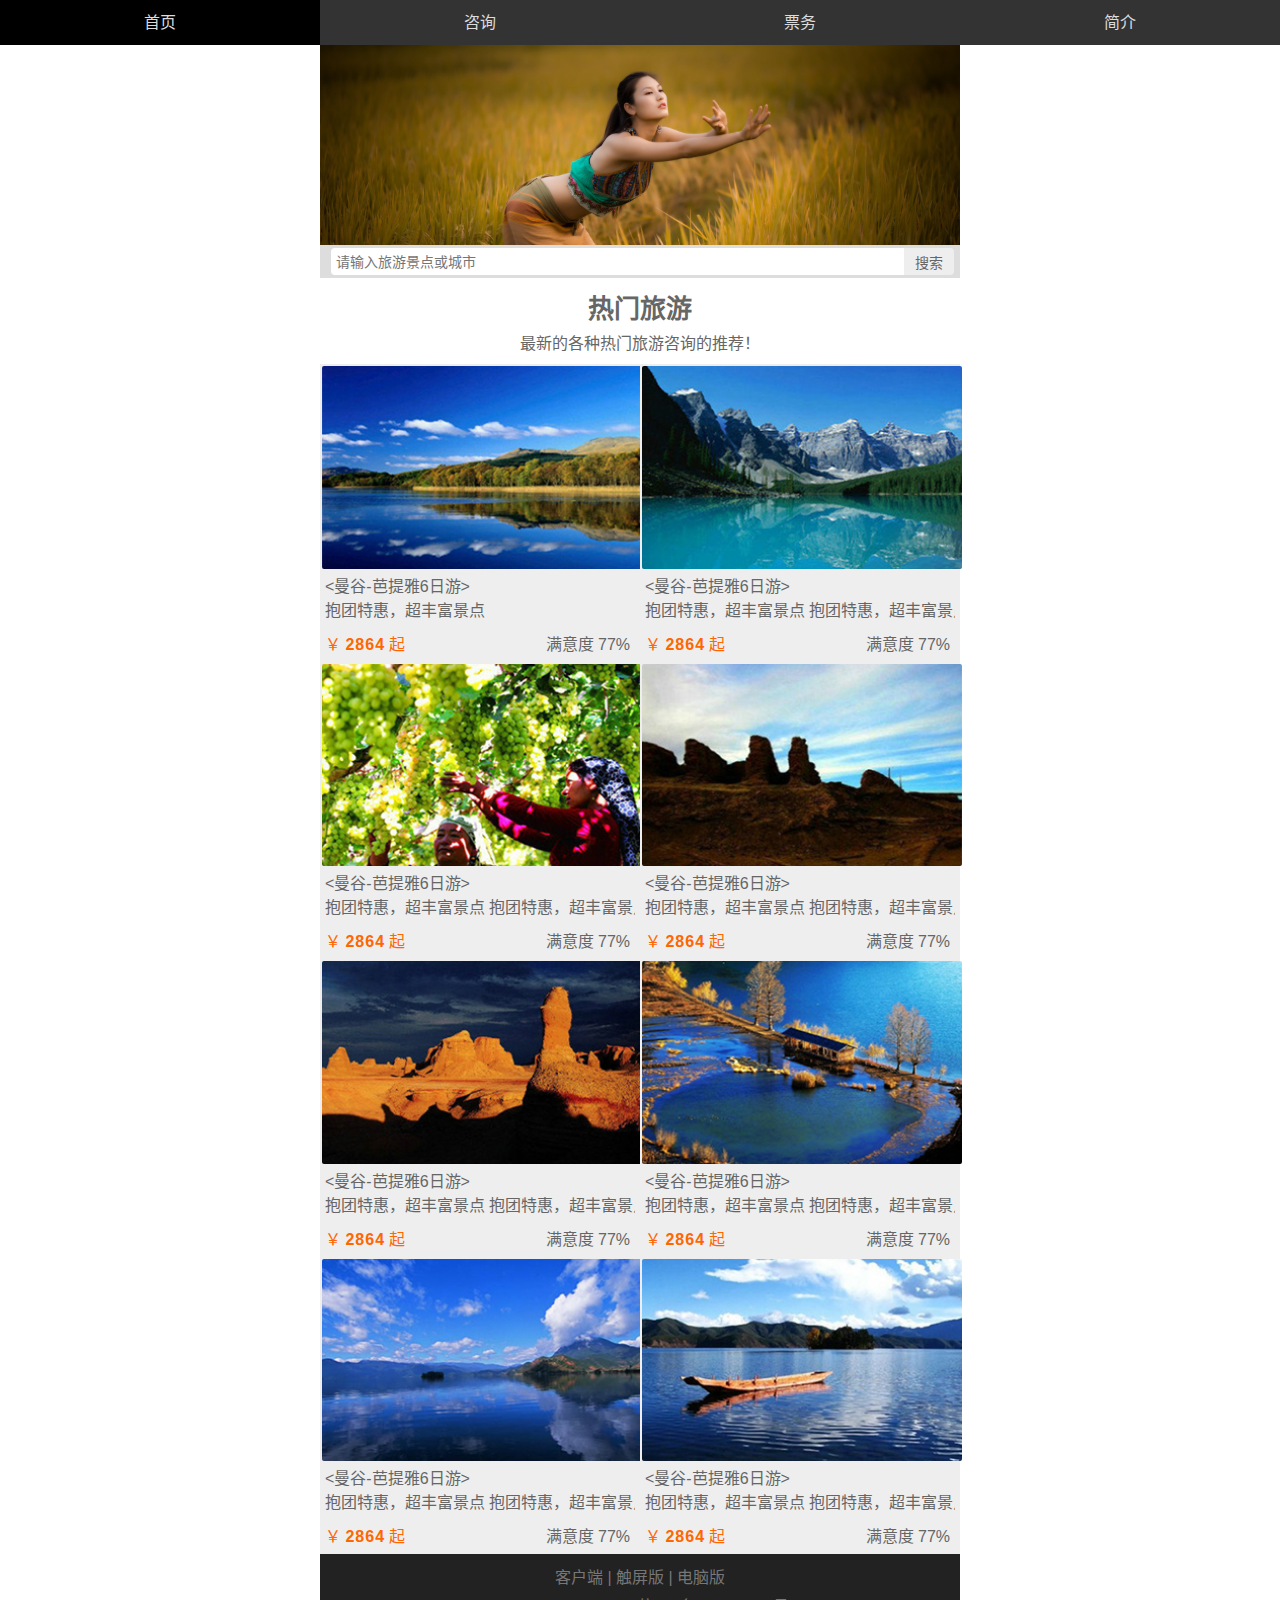
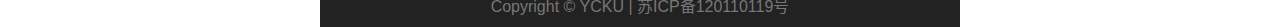
<file: index.html>
<!DOCTYPE html>
<html lang="zh-cn">
<head>
	<meta charset="UTF-8">
	<meta name="viewport" content="width=device-width, initial-scale=1.0, minimum-scale=1.0, maximum-scale=1.0, uer-scalable=no">
	<title>飘城旅行社-移动端</title>
	<link rel="stylesheet" href="css/style.css">
</head>
<body>
	<header id="header">
          <nav class="link">
	          <h2 class="none">网站导航</h2>
	          <ul>
	    	     <li class="active"><a href="index.html">首页</a></li>
	    	     <li><a href="information.html">咨询</a></li>
	    	     <li><a href="ticket.html">票务</a></li>
	    	     <li><a href="about.html">简介</a></li>
	          </ul>
          </nav>
    </header>



    <div id="adver">
          <img src="img/adver.jpg" alt="背景图">
    </div>
    <div id="search">
	     <input type="text" class="search" placeholder="请输入旅游景点或城市">
	     <button class="button">搜索</button>     
    </div>
    <div id="tour">
         <hgroup>
              <h2>热门旅游</h2>
              <h3>最新的各种热门旅游咨询的推荐！</h3>
         </hgroup>
         <div class="container">
              <figure>
                  <img src="img/tour1.png" alt="热门景点">
                  <figcaption>
                    <h4>&lt;曼谷-芭提雅6日游&gt;</h4>
                    <p> 抱团特惠，超丰富景点</p>
                    <div class="info">
                       <em class="sat">满意度 77%</em>
                       <span class="price">￥ <strong>2864</strong> 起</span>
                    </div>
                  </figcaption>
              </figure>
              <figure>
                  <img src="img/tour2.png" alt="热门景点">
                  <figcaption>
	                  <h4>&lt;曼谷-芭提雅6日游&gt;</h4>
	                  <p> 抱团特惠，超丰富景点 抱团特惠，超丰富景点</p>
	                  <div class="info">
	                     <em class="sat">满意度 77%</em>
	                     <span class="price">￥ <strong>2864</strong> 起</span>
	                  </div>
                  </figcaption>
              </figure>
              <figure>
                  <img src="img/tour3.png" alt="热门景点">
                  <figcaption>
	                  <h4>&lt;曼谷-芭提雅6日游&gt;</h4>
	                  <p> 抱团特惠，超丰富景点 抱团特惠，超丰富景点</p>
	                  <div class="info">
	                     <em class="sat">满意度 77%</em>
	                     <span class="price">￥ <strong>2864</strong> 起</span>
	                  </div>
                  </figcaption>
              </figure>
              <figure>
                  <img src="img/tour4.png" alt="热门景点">
                  <figcaption>
	                  <h4>&lt;曼谷-芭提雅6日游&gt;</h4>
	                  <p> 抱团特惠，超丰富景点 抱团特惠，超丰富景点</p>
	                  <div class="info">
	                     <em class="sat">满意度 77%</em>
	                     <span class="price">￥ <strong>2864</strong> 起</span>
	                  </div>
                  </figcaption>
              </figure>
              <figure>
                  <img src="img/tour5.png" alt="热门景点">
                  <figcaption>
	                  <h4>&lt;曼谷-芭提雅6日游&gt;</h4>
	                  <p> 抱团特惠，超丰富景点 抱团特惠，超丰富景点</p>
	                  <div class="info">
	                     <em class="sat">满意度 77%</em>
	                     <span class="price">￥ <strong>2864</strong> 起</span>
	                  </div>
                  </figcaption>
              </figure>
              <figure>
                  <img src="img/tour6.png" alt="热门景点">
                  <figcaption>
	                  <h4>&lt;曼谷-芭提雅6日游&gt;</h4>
	                  <p> 抱团特惠，超丰富景点 抱团特惠，超丰富景点</p>
	                  <div class="info">
	                     <em class="sat">满意度 77%</em>
	                     <span class="price">￥ <strong>2864</strong> 起</span>
	                  </div>
                  </figcaption>
              </figure>
              <figure>
                  <img src="img/tour7.png" alt="热门景点">
                  <figcaption>
	                  <h4>&lt;曼谷-芭提雅6日游&gt;</h4>
	                  <p> 抱团特惠，超丰富景点 抱团特惠，超丰富景点</p>
	                  <div class="info">
	                     <em class="sat">满意度 77%</em>
	                     <span class="price">￥ <strong>2864</strong> 起</span>
	                  </div>
                  </figcaption>
              </figure>
              <figure>
                  <img src="img/tour8.png" alt="热门景点">
                  <figcaption>
	                  <h4>&lt;曼谷-芭提雅6日游&gt;</h4>
	                  <p> 抱团特惠，超丰富景点 抱团特惠，超丰富景点</p>
	                  <div class="info">
	                     <em class="sat">满意度 77%</em>
	                     <span class="price">￥ <strong>2864</strong> 起</span>
	                  </div>
                  </figcaption>
              </figure>
              <div class="clearfix"></div>    <!-- 常用，解决流体布局中浮动问题问题 -->
         </div>
    </div>





    <footer id="footer">
      <div class="top">
         客户端 | 触屏版 | 电脑版
      </div>
      <div class="bottom">
         Copyright © YCKU | 苏ICP备120110119号 
      </div>
    </footer>
</body>
</html>
</file>
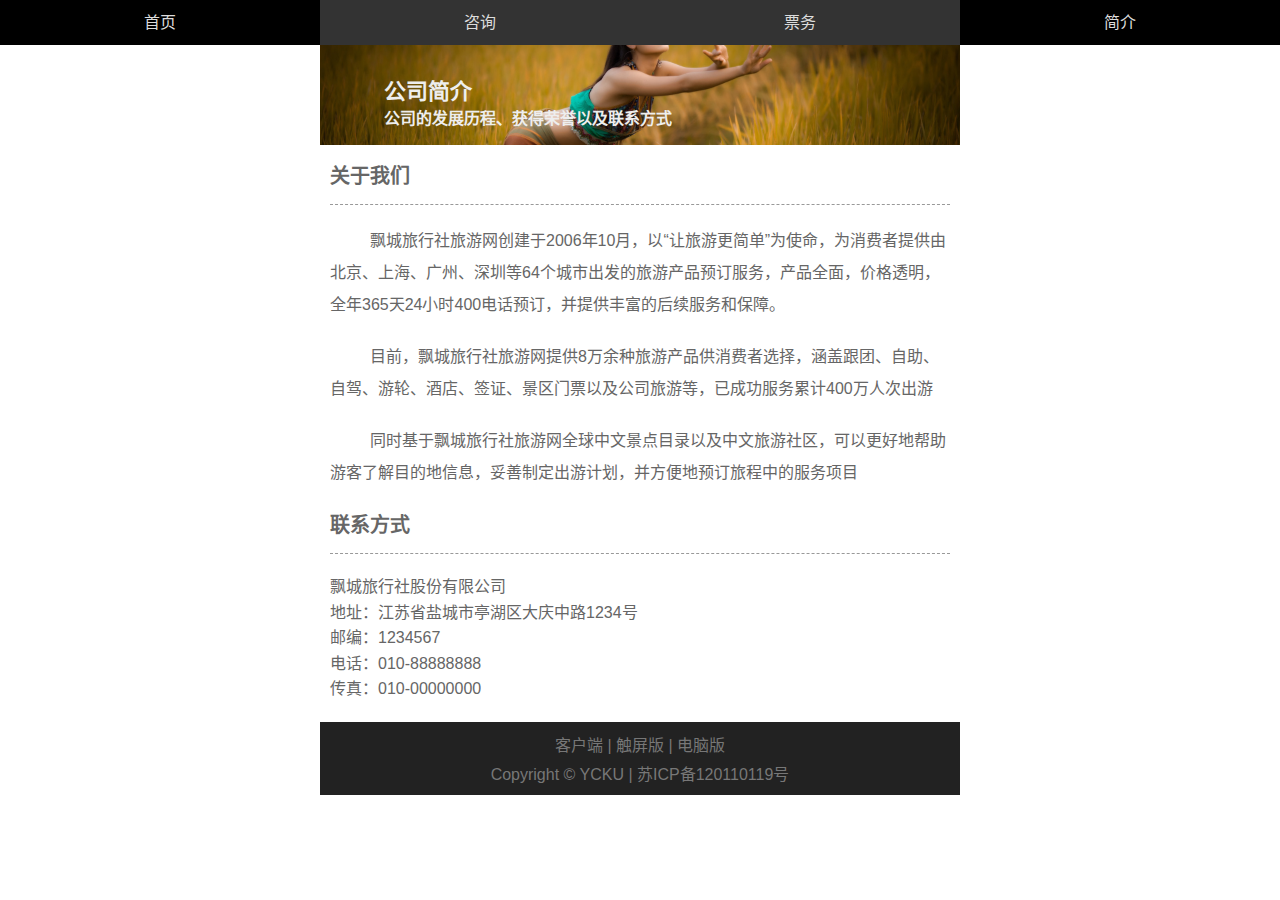
<file: about.html>
<!DOCTYPE html>
<html lang="zh-cn">
<head>
	<meta charset="UTF-8">
	<meta name="viewport" content="width=device-width, initial-scale=1.0, minimum-scale=1.0, maximum-scale=1.0, uer-scalable=no">
	<title>飘城旅行社-移动端</title>
	<link rel="stylesheet" href="css/style.css">
</head>
<body>
	<header id="header">
          <nav class="link">
	          <h2 class="none">网站导航</h2>
	          <ul>
	    	     <li><a href="index.html">首页</a></li>
	    	     <li><a href="information.html">咨询</a></li>
	    	     <li><a href="ticket.html">票务</a></li>
	    	     <li class="active"><a href="about.html">简介</a></li>
	          </ul>
          </nav>
    </header>



   <div id="headline">
       <img src="img/headline.jpg" alt="背景图">
       <hgroup>
           <h2>公司简介</h2>
           <h3>公司的发展历程、获得荣誉以及联系方式</h3>
       </hgroup>
   </div>
   <div class="list about">
       <section>
              <h2>关于我们</h2>
              <p class="word">飘城旅行社旅游网创建于2006年10月，以“让旅游更简单”为使命，为消费者提供由北京、上海、广州、深圳等64个城市出发的旅游产品预订服务，产品全面，价格透明，全年365天24小时400电话预订，并提供丰富的后续服务和保障。</p>
              <p class="word">目前，飘城旅行社旅游网提供8万余种旅游产品供消费者选择，涵盖跟团、自助、自驾、游轮、酒店、签证、景区门票以及公司旅游等，已成功服务累计400万人次出游</p>
              <p class="word">同时基于飘城旅行社旅游网全球中文景点目录以及中文旅游社区，可以更好地帮助游客了解目的地信息，妥善制定出游计划，并方便地预订旅程中的服务项目</p>
          </section>
          <section>
              <h2>联系方式</h2>
              <address>
                  <ul>
                    <li>飘城旅行社股份有限公司</li>
                    <li>地址：江苏省盐城市亭湖区大庆中路1234号</li>
                    <li>邮编：1234567</li>
                    <li>电话：010-88888888</li>
                    <li>传真：010-00000000</li>
                  </ul>
              </address>
          </section>
   </div>





    <footer id="footer">
      <div class="top">
         客户端 | 触屏版 | 电脑版
      </div>
      <div class="bottom">
         Copyright © YCKU | 苏ICP备120110119号 
      </div>
    </footer>
</body>
</html>
</file>
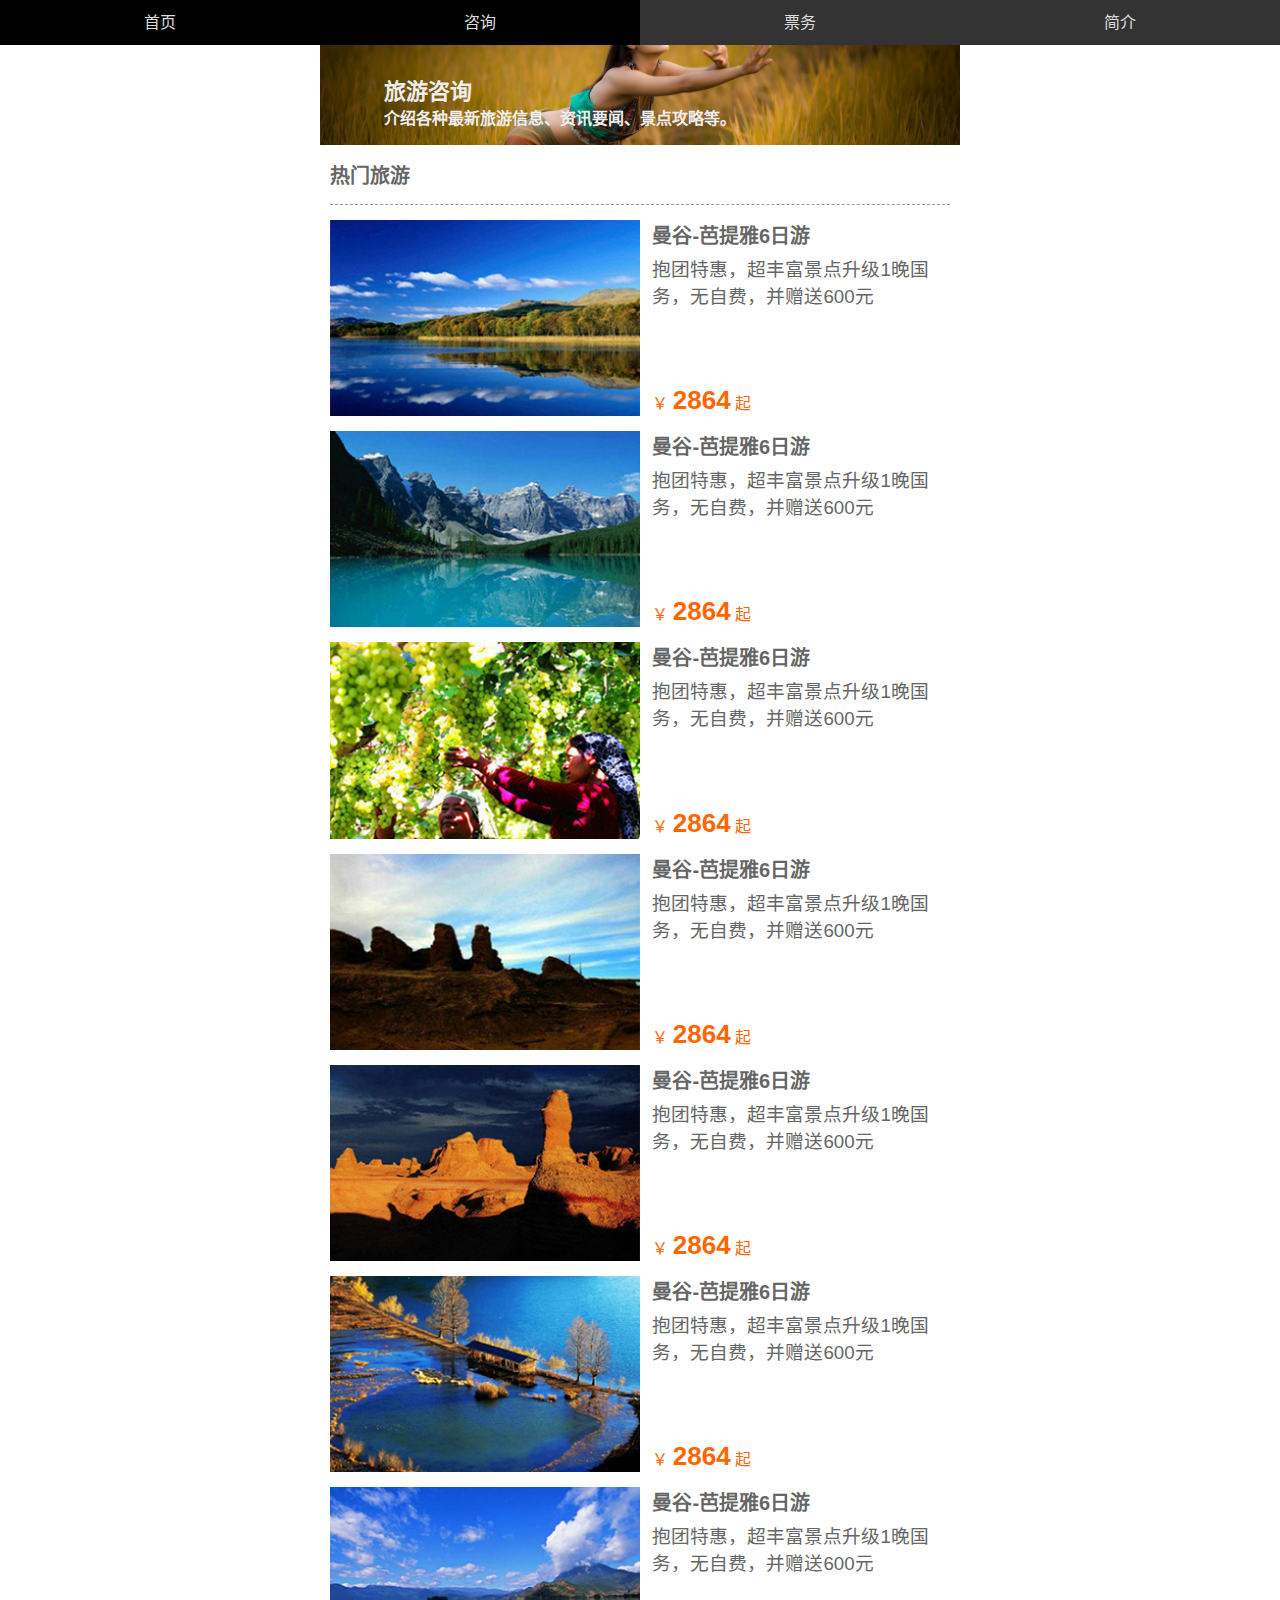
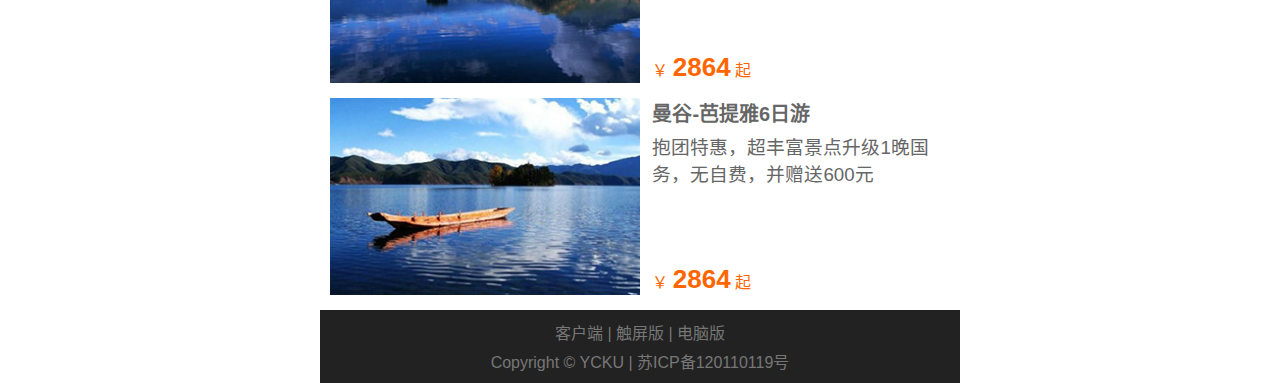
<file: information.html>
<!DOCTYPE html>
<html lang="zh-cn">
<head>
	<meta charset="UTF-8">
	<meta name="viewport" content="width=device-width, initial-scale=1.0, minimum-scale=1.0, maximum-scale=1.0, uer-scalable=no">
	<title>飘城旅行社-移动端</title>
	<link rel="stylesheet" href="css/style.css">
</head>
<body>
	<header id="header">
          <nav class="link">
	          <h2 class="none">网站导航</h2>
	          <ul>
	    	     <li><a href="index.html">首页</a></li>
	    	     <li class="active"><a href="information.html">咨询</a></li>
	    	     <li><a href="ticket.html">票务</a></li>
	    	     <li><a href="about.html">简介</a></li>
	          </ul>
          </nav>
    </header>



   <div id="headline">
       <img src="img/headline.jpg" alt="背景图">
       <hgroup>
           <h2>旅游咨询</h2>
           <h3>介绍各种最新旅游信息、资讯要闻、景点攻略等。</h3>
       </hgroup>
   </div>
   <div class="list information">
       <h2>热门旅游</h2>
       <figure>
           <img src="img/tour1.png" alt="">
           <figcaption>
                <hgroup>
                    <h2 class="title">曼谷-芭提雅6日游</h2>
                    <h3 class="small_title">抱团特惠，超丰富景点升级1晚国务，无自费，并赠送600元</h3>
                </hgroup>
                <div class="price">￥ <strong>2864</strong> 起</div>
           </figcaption>
       </figure>
       <figure>
           <img src="img/tour2.png" alt="">
           <figcaption>
                <hgroup>
                    <h2 class="title">曼谷-芭提雅6日游</h2>
                    <h3 class="small_title">抱团特惠，超丰富景点升级1晚国务，无自费，并赠送600元</h3>
                </hgroup>
                <div class="price">￥ <strong>2864</strong> 起</div>
           </figcaption>
       </figure>
       <figure>
           <img src="img/tour3.png" alt="">
           <figcaption>
                <hgroup>
                    <h2 class="title">曼谷-芭提雅6日游</h2>
                    <h3 class="small_title">抱团特惠，超丰富景点升级1晚国务，无自费，并赠送600元</h3>
                </hgroup>
                <div class="price">￥ <strong>2864</strong> 起</div>
           </figcaption>
       </figure>
       <figure>
           <img src="img/tour4.png" alt="">
           <figcaption>
                <hgroup>
                    <h2 class="title">曼谷-芭提雅6日游</h2>
                    <h3 class="small_title">抱团特惠，超丰富景点升级1晚国务，无自费，并赠送600元</h3>
                </hgroup>
                <div class="price">￥ <strong>2864</strong> 起</div>
           </figcaption>
       </figure>
       <figure>
           <img src="img/tour5.png" alt="">
           <figcaption>
                <hgroup>
                    <h2 class="title">曼谷-芭提雅6日游</h2>
                    <h3 class="small_title">抱团特惠，超丰富景点升级1晚国务，无自费，并赠送600元</h3>
                </hgroup>
                <div class="price">￥ <strong>2864</strong> 起</div>
           </figcaption>
       </figure>
       <figure>
           <img src="img/tour6.png" alt="">
           <figcaption>
                <hgroup>
                    <h2 class="title">曼谷-芭提雅6日游</h2>
                    <h3 class="small_title">抱团特惠，超丰富景点升级1晚国务，无自费，并赠送600元</h3>
                </hgroup>
                <div class="price">￥ <strong>2864</strong> 起</div>
           </figcaption>
       </figure>
       <figure>
           <img src="img/tour7.png" alt="">
           <figcaption>
                <hgroup>
                    <h2 class="title">曼谷-芭提雅6日游</h2>
                    <h3 class="small_title">抱团特惠，超丰富景点升级1晚国务，无自费，并赠送600元</h3>
                </hgroup>
                <div class="price">￥ <strong>2864</strong> 起</div>
           </figcaption>
       </figure>
       <figure>
           <img src="img/tour8.png" alt="">
           <figcaption>
                <hgroup>
                    <h2 class="title">曼谷-芭提雅6日游</h2>
                    <h3 class="small_title">抱团特惠，超丰富景点升级1晚国务，无自费，并赠送600元</h3>
                </hgroup>
                <div class="price">￥ <strong>2864</strong> 起</div>
           </figcaption>
       </figure>
   </div>





    <footer id="footer">
      <div class="top">
         客户端 | 触屏版 | 电脑版
      </div>
      <div class="bottom">
         Copyright © YCKU | 苏ICP备120110119号 
      </div>
    </footer>
</body>
</html>
</file>
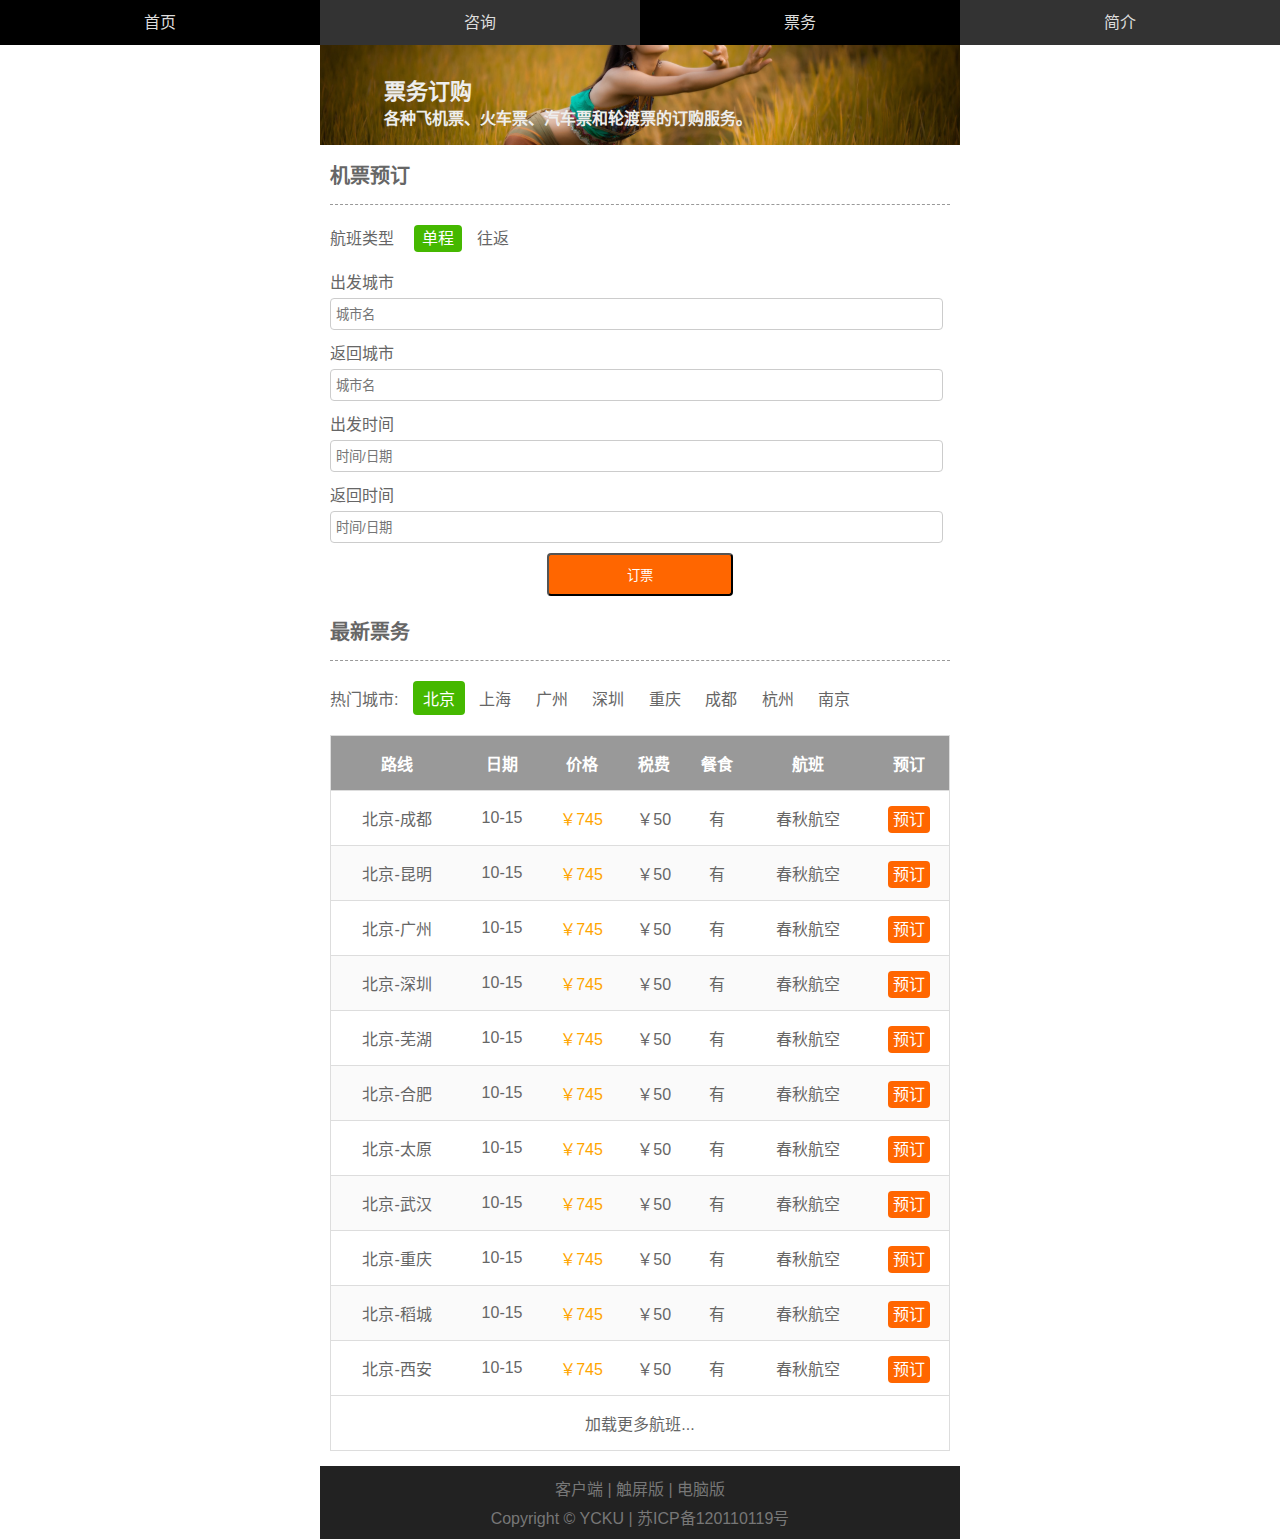
<file: ticket.html>
<!DOCTYPE html>
<html lang="zh-cn">
<head>
	<meta charset="UTF-8">
	<meta name="viewport" content="width=device-width, initial-scale=1.0, minimum-scale=1.0, maximum-scale=1.0, uer-scalable=no">
	<title>飘城旅行社-移动端</title>
	<link rel="stylesheet" href="css/style.css">
</head>
<body>
	<header id="header">
          <nav class="link">
	          <h2 class="none">网站导航</h2>
	          <ul>
	    	     <li><a href="index.html">首页</a></li>
	    	     <li><a href="information.html">咨询</a></li>
	    	     <li class="active"><a href="ticket.html">票务</a></li>
	    	     <li><a href="about.html">简介</a></li>
	          </ul>
          </nav>
    </header>



   <div id="headline">
       <img src="img/headline.jpg" alt="背景图">
       <hgroup>
           <h2>票务订购</h2>
           <h3>各种飞机票、火车票、汽车票和轮渡票的订购服务。</h3>
       </hgroup>
   </div>

   <div class="list ticket">
       <form action="###">
           <h2>机票预订</h2>
           <div class="types">
               <p>航班类型 <mark>单程</mark> 往返</p>
           </div>
           <div class="form">
               <p>
                  <label for="from_city">出发城市 </label>
                  <input type="text" name="from_city" id="from_city" placeholder="城市名">
               </p>
               <p>
                  <label for="to_city">返回城市 </label>
                  <input type="text" name="to_city" id="to_city" placeholder="城市名">
               </p>
           </div>
           <div class="form">
               <p>
                  <label for="from_date">出发时间 </label>
                  <input type="text" name="from_date" id="from_date" placeholder="时间/日期">
               </p>
               <p>
                  <label for="to_date">返回时间 </label>
                  <input type="text" name="to_date" id="to_date" placeholder="时间/日期">
               </p>
           </div>
           <div class="form">
               <p>
                  <button type="submit" class="submit">订票</button>
               </p>
           </div>
        </form>
        <div class="new">
           <h2>最新票务</h2>
           <ul>
               <li>热门城市:</li>
               <li>北京</li>
               <li>上海</li>
               <li>广州</li>
               <li>深圳</li>
               <li>重庆</li>
               <li>成都</li>
               <li>杭州</li>
               <li>南京</li>
           </ul>
           <table>
               <thead>   <!-- 头部 -->
                  <tr>
                      <th>路线</th>
                      <th>日期</th>
                      <th>价格</th>
                      <th class="min">税费</th>
                      <th class="min">餐食</th>
                      <th>航班</th>
                      <th>预订</th>
                  </tr>
               </thead>
               <tbody>   <!-- 身体 -->
                  <tr>
                      <td>北京-成都</td>
                      <td>10-15</td>
                      <td class="price">￥745</td>
                      <td class="min">￥50</td>
                      <td class="min">有</td>
                      <td>春秋航空</td>
                      <td><a href="###" class="reserve">预订</a></td>
                  </tr>
                  <tr>
                      <td>北京-昆明</td>
                      <td>10-15</td>
                      <td class="price">￥745</td>
                      <td class="min">￥50</td>
                      <td class="min">有</td>
                      <td>春秋航空</td>
                      <td><a href="###" class="reserve">预订</a></td>
                  </tr>
                  <tr>
                      <td>北京-广州</td>
                      <td>10-15</td>
                      <td class="price">￥745</td>
                      <td class="min">￥50</td>
                      <td class="min">有</td>
                      <td>春秋航空</td>
                      <td><a href="###" class="reserve">预订</a></td>
                  </tr>
                  <tr>
                      <td>北京-深圳</td>
                      <td>10-15</td>
                      <td class="price">￥745</td>
                      <td class="min">￥50</td>
                      <td class="min">有</td>
                      <td>春秋航空</td>
                      <td><a href="###" class="reserve">预订</a></td>
                  </tr>
                  <tr>
                      <td>北京-芜湖</td>
                      <td>10-15</td>
                      <td class="price">￥745</td>
                      <td class="min">￥50</td>
                      <td class="min">有</td>
                      <td>春秋航空</td>
                      <td><a href="###" class="reserve">预订</a></td>
                  </tr>
                  <tr>
                      <td>北京-合肥</td>
                      <td>10-15</td>
                      <td class="price">￥745</td>
                      <td class="min">￥50</td>
                      <td class="min">有</td>
                      <td>春秋航空</td>
                      <td><a href="###" class="reserve">预订</a></td>
                  </tr>
                  <tr>
                      <td>北京-太原</td>
                      <td>10-15</td>
                      <td class="price">￥745</td>
                      <td class="min">￥50</td>
                      <td class="min">有</td>
                      <td>春秋航空</td>
                      <td><a href="###" class="reserve">预订</a></td>
                  </tr>
                  <tr>
                      <td>北京-武汉</td>
                      <td>10-15</td>
                      <td class="price">￥745</td>
                      <td class="min">￥50</td>
                      <td class="min">有</td>
                      <td>春秋航空</td>
                      <td><a href="###" class="reserve">预订</a></td>
                  </tr>
                  <tr>
                      <td>北京-重庆</td>
                      <td>10-15</td>
                      <td class="price">￥745</td>
                      <td class="min">￥50</td>
                      <td class="min">有</td>
                      <td>春秋航空</td>
                      <td><a href="###" class="reserve">预订</a></td>
                  </tr>
                  <tr>
                      <td>北京-稻城</td>
                      <td>10-15</td>
                      <td class="price">￥745</td>
                      <td class="min">￥50</td>
                      <td class="min">有</td>
                      <td>春秋航空</td>
                      <td><a href="###" class="reserve">预订</a></td>
                  </tr>
                  <tr>
                      <td>北京-西安</td>
                      <td>10-15</td>
                      <td class="price">￥745</td>
                      <td class="min">￥50</td>
                      <td class="min">有</td>
                      <td>春秋航空</td>
                      <td><a href="###" class="reserve">预订</a></td>
                  </tr>
               </tbody>
               <tfoot>   <!-- 脚部 -->
                  <tr>
                      <td colspan="7"><a href="###" class="more">加载更多航班...</a></td>
                  </tr>
               </tfoot>
           </table>
        </div>
   </div>





    <footer id="footer">
      <div class="top">
         客户端 | 触屏版 | 电脑版
      </div>
      <div class="bottom">
         Copyright © YCKU | 苏ICP备120110119号 
      </div>
    </footer>
</body>
</html>
</file>
<file: css/style.css>
@charset "utf-8";

html {
	font-size: 625%;
}
body,h1,h2,h3,h4,ul,ol,p,figure {
	margin: 0;
	padding: 0;
}
body {
	background-color: #fff;
	font-family: "Helvetica Neue", Helvetica, Arial, "Microsoft Yahei UI", "Microsoft YaHei", "\5B8B\4F53", simsun, sans-serif ;
	font-size: 0.16rem;
}
a {
	text-decoration: none;
}
ul,ol {
	list-style: outside none none;
}
div,figure,figcaption {
	box-sizing: border-box;
}
img {
	display: block;
	width: 100%;
}
.clearfix:after {
	content: '.';
	display: block;
	clear: both;
	height: 0;
	visibility: hidden;   /*隐藏元素*/
}
.none {
	display: none;
}


/*头部*/
header {
	width: 100%;
	height: .45rem;
	background-color: #333;
	font-size: 0.16rem;
	position: fixed;   /*绝对定位，悬浮在最上边*/
	top: 0;
	z-index: 9999;
}
#header .link {
	height: 0.45rem;
	line-height: 0.45rem;
	color: #eee;
	
}
#header .link li {
	width: 25%;
	text-align: center;
	float: left;
}
#header .link li a {
	color: Gainsboro;
	display: block;
}
#header .link li a:hover, #header .link li.active a {
	background-color: #000;
}




/*首页*/
#adver {
	max-width: 6.4rem;
	margin: 0 auto;
	padding: .45rem 0 0 0;  /*空出45px，找回因头部失去的45px*/
}
#search {
	max-width: 6.4rem;
	margin: 0 auto;
	height: 0.33rem;
	background-color: #ddd;
	padding: .03rem 0 0 0;
	position: relative;
}
#search .search {
	width: 95%;
	height: .27rem;
	border-radius: .04rem;
	border: none;
	outline: none;   /*点击时不出现效果*/
	background-color: #fff;
	display: block;
	margin: 0 auto;
	font-size: .14rem;
	padding: 0 .05rem;
}
#search .button {
	display: block;
	outline: none;
	border: none;
	cursor: pointer;
	color: #666;
	width: .5rem;
	height: .27rem;
	background-color: #eee;
	border-top-right-radius: .04rem;
	border-bottom-right-radius: .04rem;
	font-size: .14rem;
	position: absolute;
	top: .03rem;
	right: 1%;
}
#tour {
	max-width: 6.4rem;
	margin: .1rem auto 0 auto;
}
#tour h2 {
	text-align: center;
	color: #666;
	font-size: .26rem;
}
#tour h3 {
	text-align: center;
	color: #666;
	font-size: .16rem;
	font-weight: normal;
	margin: .05rem 0 .1rem 0;
}
#tour figure {
	width: 50%;
	float: left;
	background-color: #eee;
	font-size: .16rem;
	padding: 0 0 .05rem 0;
}
#tour figure img {
	padding: .02rem;
	border-radius: .04rem;
}
#tour figcaption {
    font-size: .16rem;
    color: #666;
    padding: .02rem .05rem;
}
#tour h4 {
	font-weight: normal;
	white-space: nowrap;   /*保持换行*/
	overflow: hidden;   /*隐藏掉半截字*/
	text-overflow: ellipsis;  /*隐藏掉的字已“...”显示*/
}
#tour p {
	white-space: nowrap;
	overflow: hidden;   /*隐藏掉半截字*/
	text-overflow: ellipsis；
}
#tour .info {
	padding: .1rem 0 0 0;
	font-size: .16rem;
}
#tour .price {
	color: #f60;
}
#tour .price strong {
	letter-spacing: .01rem;
}
#tour .sat {
	position: relative;
	float: right;
	right: .05rem;
	font-style: normal;
}


/*共用属性*/
#headline {
	max-width: 6.4rem;
	margin: 0 auto;
	padding: .45rem 0 0 0;
	position: relative;
}
#headline hgroup {
	position: absolute;
	top: 50%;
	left: 10%;
	color: #eee;
}
#headline h2 {
    font-size: .22rem;
}
#headline h3 {
    font-size: .16rem;
}


/*咨询页*/
.information figure:after {
	content: '.';
	display: block;
	clear: both;
	height: 0;
	visibility: hidden;   /*隐藏元素*/
}
.information figure {
    margin: .15rem 0 0 0;
    position: relative;
}
.information figure img {
	width: 50%;
	float: left;
}
.information figure figcaption {
	width: 48%;
	float: right;
}
.information .title {
    border: none;
    padding: 0 0 .05rem 0;
    display: -webkit-box;   /*以下4行是谷歌的私有属性，最多不能超过1行*/
    overflow: hidden;
    -webkit-line-clamp: 1;
    -webkit-box-orient: vertical;
}
.information .small_title {
    font-weight: normal;
    padding: 0;
    display: -webkit-box;   /*以下4行是谷歌的私有属性，最多不能超过2行*/
    overflow: hidden;
    -webkit-line-clamp: 2;
    -webkit-box-orient: vertical;
}
.information .price {
	color: #f60;
	position: absolute;
	bottom: 0;
}
.information .price strong {
	font-size: .26rem;
}



/*机票预订页*/
.ticket .types {
	margin: .2rem 0 .2rem 0;
	border: none;
}
.ticket .types mark {
	color: #fff;
	background-color: #45b800;
	padding: .05rem .08rem;
	border-radius: .04rem;
	margin: 0 .1rem 0 .16rem;
}
.ticket .form {
	border: none;
}
.ticket .form p {
	margin: .1rem 0;
}
.ticket label {
	display: block;
	margin: 0 0 .05rem 0;
}
.ticket .form input {
	width: 97%;
	height: .2rem;
	border: 1px solid #ccc;
	border-radius: .04rem;
	background-color: #fff;
	padding: .05rem;
	color: #666;
}
.ticket .submit {
	width: 30%;
	text-align: center;
	color: #fff;
	border-radius: .04rem;
	cursor: pointer;
	background-color: #f60;
	padding: .1rem;
	display: block;
	margin: 0 auto;
}
.ticket .new {
	margin: .2rem 0 0 0;
}
.ticket .new ul {
    margin: 20px 0 0 0;
}
.ticket .new li {
	display: inline-block;
	padding: 5px 10px;
}
.ticket .new li:first-child {
	padding-left: 0;
}
.ticket .new li:nth-child(2) {    /*选择第二个伪类*/
    background-color: #45b800;
    border-radius: 4px;
    color: #fff;
}
.ticket table {
	margin: 20px 0 0 0;
	width: 100%;
	border: 1px solid #ddd;
	border-collapse: collapse;   /*去掉填充，即去掉多条边框，只显示一条*/
}
.ticket table th {
	padding: .15rem 0;
	background-color: #999;
	color: #fff;
	border-bottom: 1px solid #ddd;   /*只显示底边框*/
}
.ticket table td {
	padding: .15rem 0;
	border-bottom: 1px solid #ddd;    /*只显示底边框*/
	text-align: center;
}
.ticket table tr:nth-child(2n) {   /*更好的显示界面*/
	background-color: #fafafa;
}
.ticket table tr:hover {  /*鼠标选定时的样式*/
	background-color: #eee;
}
.ticket .price {
	color: orange;
}
.ticket .more {
	color: #666;
}
.ticket .reserve {
	text-align: center;
	color: #fff;
	border-radius: .04rem;
	background-color: #f60;
	padding: .05rem;
}






/*共用属相*/
.list {
	font-size: .16rem;
	color: #666;
	max-width: 6.4rem;
	margin: .15rem auto;
	padding: 0 .1rem;
}
.list h2 {
	font-size: .20rem;
    border-bottom: .01rem dashed #999;
    padding: 0 0 .15rem 0;
}



/*简介页*/
.about p {
	line-height: 2;
	margin: .2rem 0;
	text-indent: .40rem;
}
.about address {
    font-style: normal;
    line-height: 1.6;
    margin: .20rem 0;
}









/*底部*/
#footer {
	max-width: 6.4rem;
	color: #777;
	background-color: #222;
	margin: 0 auto;
	text-align: center;
	padding: .1rem 0;
	font-size: .16rem;
}
#footer .top {
	padding: 0 0 .05rem 0;
}



/*媒体查询，大于480小于640*/
@media (min-width: 480px) and (max-width: 640px) {
	#tour h2， .information .price strong {
		font-size: .26rem;
	}
	#tour h3, #tour figcaption, #tour .info，.list {
		font-size: .16rem;
	}
	#footer {
		font-size: .14rem;
	}
	#headline h2 {
        font-size: .22rem;
    }
    #headline h3 {
        font-size: .14rem;
    }
    .list h2 {
	    font-size: .20rem;
    }
}
/*媒体查询，小于480*/
@media (max-width: 480px) {
	#tour h2, .information .price strong {
		font-size: .20rem;
	}
	#tour h3, #tour figcaption, #tour .info, .list {
		font-size: .14rem;
	}
	#footer {
		font-size: .12rem;
	}
	#headline h2 {
        font-size: .18rem;
    }
    #headline h3 {
        font-size: .12rem;
    }
    .list h2 {
	    font-size: .17rem;
    }
    .min {
    	display: none;
    }
}
</file>
